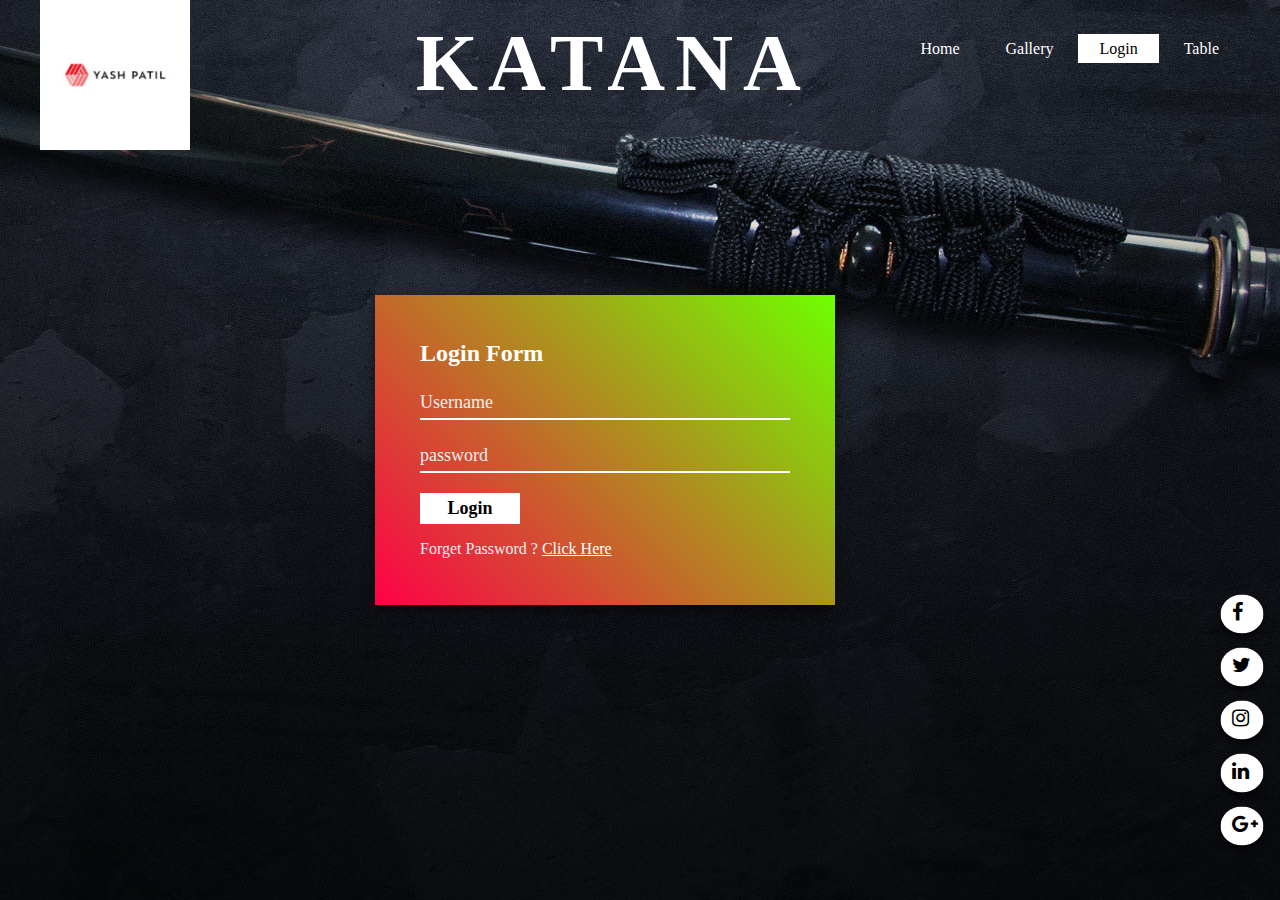
<file: login.html>
<!DOCTYPE html>
<html lang="en">
<head>
	<meta charset="UTF-8">
	<title>Login Form Page</title>
	<link rel="stylesheet" href="login_style.css">
	<link rel="stylesheet" href="https://stackpath.bootstrapcdn.com/font-awesome/4.7.0/css/font-awesome.min.css">
</head>
<body>

	<div class="menu">
		<div class="main"> 
				<div class="logo">
					<img src="yashpatil.jpg">
				</div>
			<ul>
				<li><a href="index.html">Home</a></li>
				<li><a href="gallery1.html">Gallery</a></li>
				<li class="active"><a href="#">Login</a></li>
				<li><a href="table.html">Table</a></li>
			</ul>
	</div>

	<div class="title">
		<a href="#">
			<span></span>
			<span></span>
			<span></span>
			<span></span>
			<h1>KATANA</h1>
		</a>
	</div>
		
	
	

	<div class="container">
		<div class="form">
			<h2>Login Form</h2>
			<form>
				<div class="inputBox">
					<input type="text" name="" placeholder="Username">
				</div>
				<div class="inputBox">
					<input type="password" name="" placeholder="password">
				</div>
				<div class="inputBox">
					<input type="submit" value="Login">
				</div>
				<p>Forget Password ? <a href="#">Click Here</a></p>
			</form>
		</div>
	</div>

	<div class="social-menu">
		<ul>
			<li><a href="#"><i class="fa fa-facebook"></i></a></li>
			<li><a href="#"><i class="fa fa-twitter"></i></a></li>
			<li><a href="#"><i class="fa fa-instagram"></i></a></li>
			<li><a href="#"><i class="fa fa-linkedin"></i></a></li>
			<li><a href="#"><i class="fa fa-google-plus"></i></a></li>
		</ul>
	</div>
</body>
</html>
</file>
<file: login_style.css>
body
{
	margin: 0;
	padding: 0;
	background:linear-gradient(rgba(0,0,0,0.5%),rgba(0,0,0,0.5%)),url(k3.jpg);
	background-position: center;
	font-family: Monaco;
}

.title a{
	position:absolute;
	top: 7%;
	left: 28%;
	transform: translate(10%,-50%);
	display: inline-block;
	padding: 0 15px;
	/*color: #2196f3;*/
	text-transform: uppercase;
	text-align: center;
	letter-spacing: 10px;
	text-decoration: none;
	font-size: 24px;
	overflow: hidden;
	transition: 1s;
	box-sizing: border-box;
}

.title a:hover
{
	/*color: #255784;*/
	background: #2196f3;
	box-shadow: 0 0 10px #2196f3,0 0 40px #2196f3,0 0 80px #2196f3;
	transition-delay: 1s;
}

.title h1{
	color: #fff;
	font-size: 80px;

}

.title a span
{
	position: absolute;
	display: block;
}

.title a span:nth-child(1)
{
	top: 0;
	left: -100%;
	width: 100%;
	height: 2px;
	background: linear-gradient(90deg, transparent, #2196f3);
}

.title a:hover span:nth-child(1)
{
	left: 100%;
	transition: 1s;

} 

.title a span:nth-child(3)
{
	bottom: 0;
	right: -100%;
	width: 100%;
	height: 2px;
	background: linear-gradient(270deg, transparent, #2196f3);
}

.title a:hover span:nth-child(3)
{
	right: 100%;
	transition: 1s;
	transition-delay: 0.5s;
} 

.title a span:nth-child(2)
{
	top: -100%;
	right: 0;
	width: 2px;
	height: 100%;
	background: linear-gradient(180deg, transparent, #2196f3);
}

.title a:hover span:nth-child(2)
{
	top: 100%;
	transition: 1s;
	transition-delay: 0.25s;
} 

.title a span:nth-child(4)
{
	bottom: -100%;
	left: 0;
	width: 2px;
	height: 100%;
	background: linear-gradient(360deg, transparent, #2196f3);
}

.title a:hover span:nth-child(4)
{
	bottom: 100%;
	transition: 1s;
	transition-delay: 0.75s;
} 



 .menu ul{
	float: right;
	list-style-type: none;
	margin-top: 40px;
}

.menu ul li{
	display: inline-block;
}

.menu ul li a{
	text-decoration: none;
	color: #fff;
	padding: 5px 20px;
	border: 1px solid transparent;
	transition: 0.1s ease
}

.menu ul li a:hover{
	background-color: #fff;
	color: #000;
}

.menu ul li.active a{
	background-color: #fff;
	color: #000;
}

.menu .logo img{ 
	float: left;
	width: 150px;
	height: auto;
}

.menu .main{
	max-width: 1200px;
	margin: auto;
}


.container
{
	position: relative;
	width: 450px;
	min-height: 300px;
	top: 10%;
	left: 50%;
	transform: translate(-100%,100%);
	background: rgba(255,255,255,0.05);
	box-shadow: 0 5px 15px rgba(0,0,0,1);
	display: flex;
	/*justify-content: center;
	align-items: center;
	*/font-family: Monaco;
}

.container:before
{
	content: '';
	position: absolute;
	top: 0;
	left: 0;
	width: 50%;
	height: 100%;
	background: rgb(255,255,255,0.1);
	pointer-events: none;

}

.container:after
{
	content: '';
	position: absolute;
	top: -5px;
	left: -5px;
	right: -5px;
	bottom: -5px;
	background: linear-gradient(45deg, #ff0047,#6eff00);
	pointer-events: none;
	animation: animate 10s linear infinite;
}

@keyframes animate
{
	0%
	{
		filter: blur(60px) hue-rotate(0deg);
	}
	100%
	{
		filter: blur(60px) hue-rotate(360deg);
	}
}


.form
{
	position: absolute;
	width: 100%;
	height: 100%;
	padding: 40px;
	box-sizing: border-box;
	z-index: 1;
}

.form h2
{
	margin:0;
	padding: 0;
	color: #fff;
	font-size: 24px;
}

.form .inputBox
{
	width: 100%;
	margin-top: 20px;
}

.form .inputBox input
{
	width: 100%;
	background: transparent;
	border:none;
	border-bottom: 2px solid #fff;
	outline: none;
	font-size: 18px;
	color: #fff;
	padding: 5px 0;
	font-family: Monaco;
}

::placeholder
{
	color: #eee;
}

.form .inputBox input[type="submit"]
{
	background: #fff;
	color: #000;
	border: none;
	font-weight: 900;
	max-width: 100px;
	cursor: pointer;
}

.form p
{
	color: #eee;
}

.form p a 
{
	color: #fff;
}

.social-menu ul
{
	position: absolute;
	top: 80%;
	left: 97%;
	padding: 0;
	margin: 0;
	transform: translate(-50%,-50%);
	display: inline-block;

}
.social-menu ul li
{
	list-style: none;
	margin: 7px 0;
}
.social-menu ul li .fa
{
	font-size: 20px;
	line-height: 10px;
	transition: 0.6s;
	color: #000;
}

.social-menu ul li .fa:hover
{
	color: #fff;
}
.social-menu ul li a
{
	position: relative;
	display: block;
	width: 1px;
	height: 27px;
	border-radius: 50%;
	background-color: #fff;
	text-align: center; 
	transition: 0.6s;
	box-shadow: 0 5px 4px rgba(0,0,0,0.5);
}
.social-menu ul li a i{
	position: relative;
	top: 15%;
	left: -9px;
}
.social-menu ul li a:hover
{
	transform: translate(0,-5px);
}
.social-menu ul li:nth-child(1) a:hover
{
	background-color: #3b5999;
}
.social-menu ul li:nth-child(2) a:hover
{
	background-color: #55acee;
}
.social-menu ul li:nth-child(3) a:hover
{
	background-color: #e4405f;
}
.social-menu ul li:nth-child(4) a:hover
{
	background-color: #0077B5;
}
.social-menu ul li:nth-child(5) a:hover
{
	background-color: #db4437;
}
</file>
